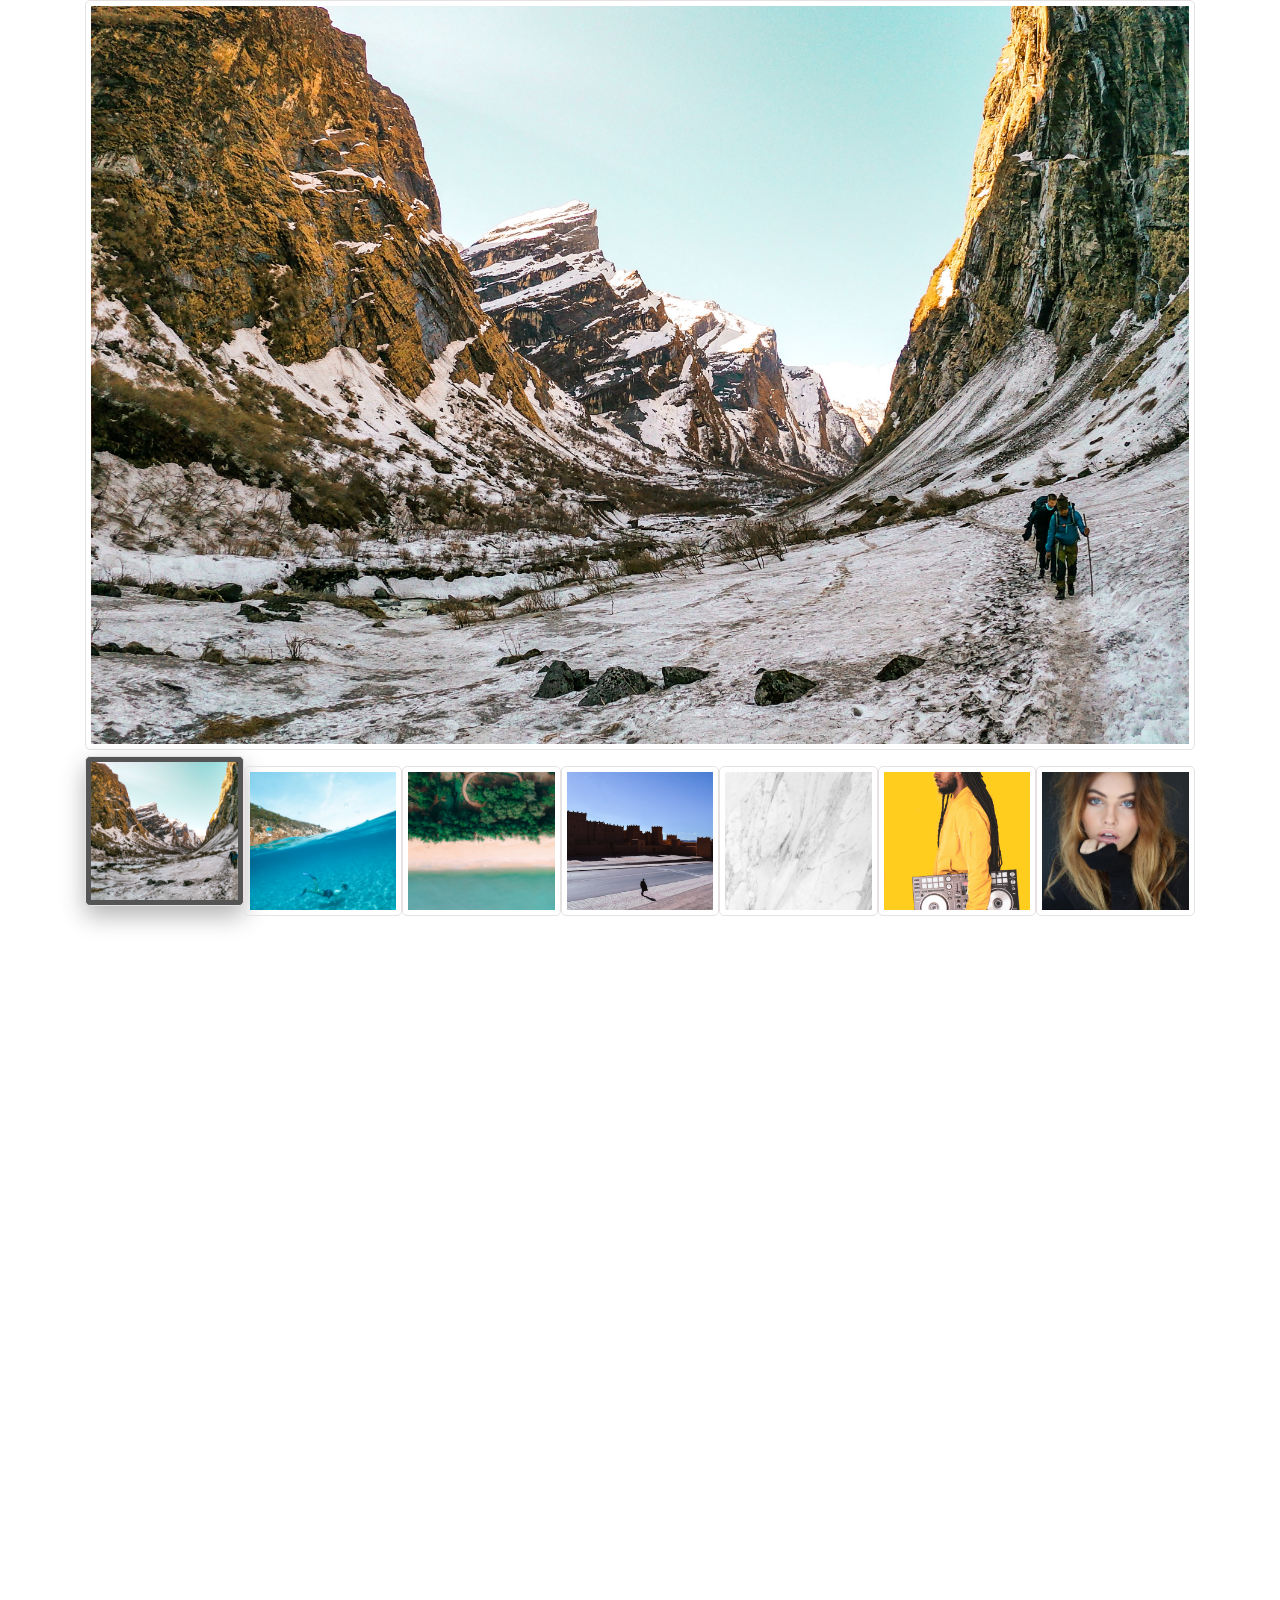
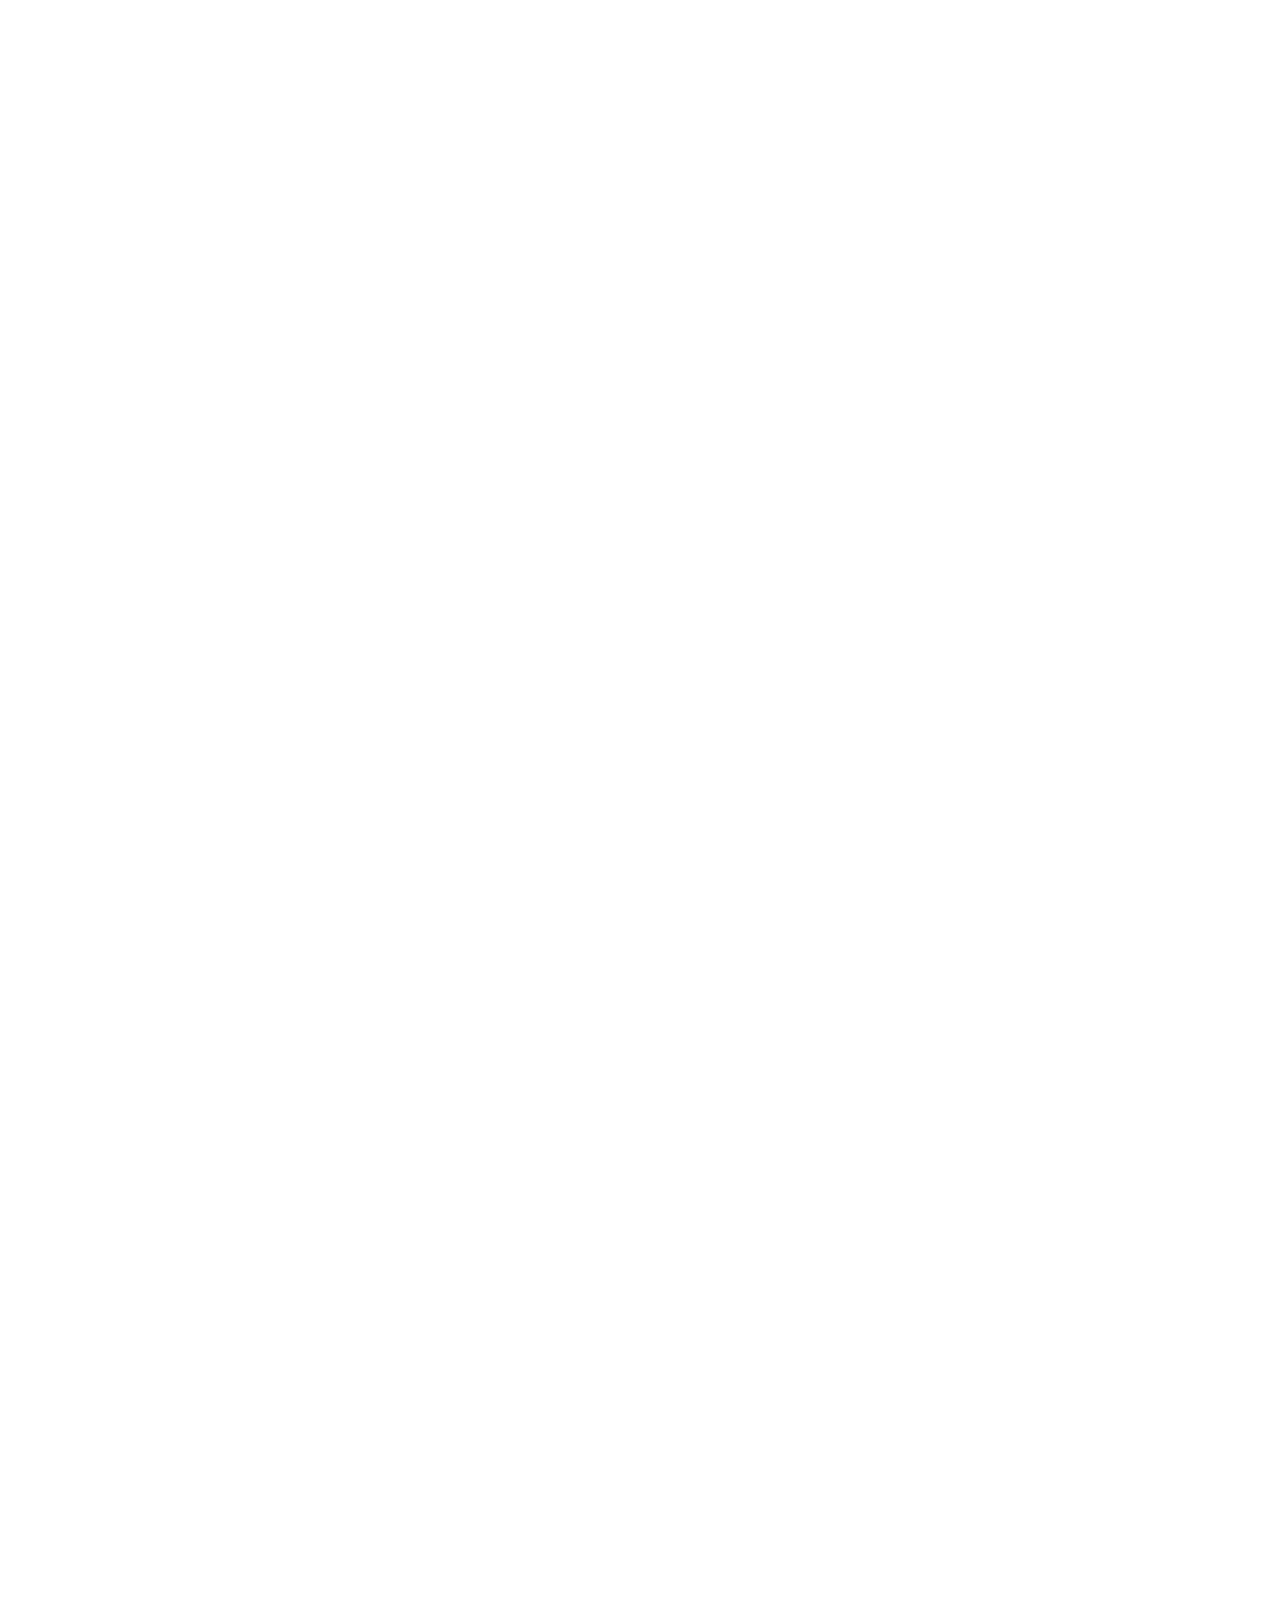
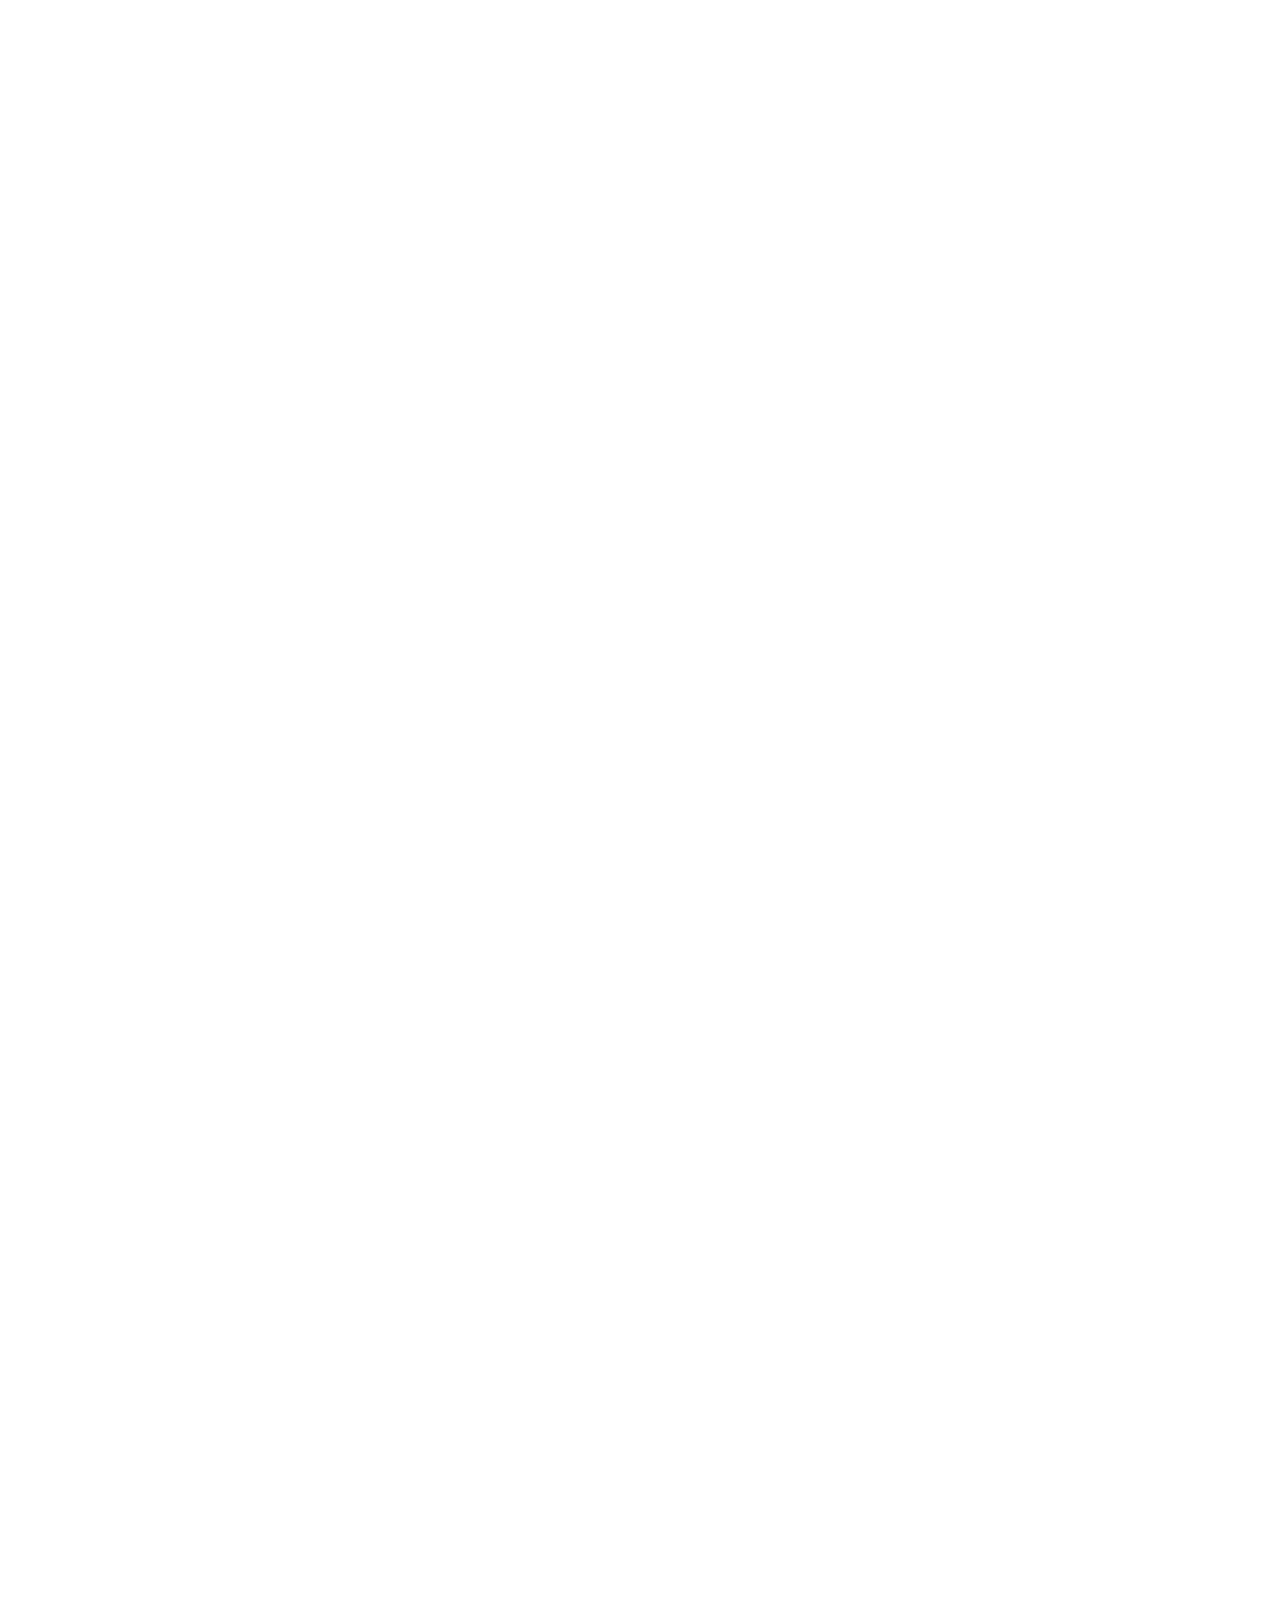
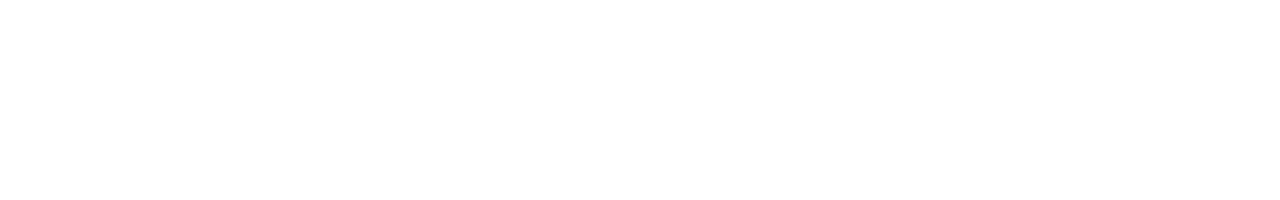
<file: 03.06.2019/index.html>
<!DOCTYPE html>
<html lang="en">
  <head>
    <title>Samir</title>
    <meta name="keywords" content="şəkər tozu, pesok, şəkər çuğunduru" />
    <meta name="viewport" content="width=device-width, initial-scale=1.0" />
    <link
      rel="stylesheet"
      href="https://use.fontawesome.com/releases/v5.8.1/css/all.css"
      integrity="sha384-50oBUHEmvpQ+1lW4y57PTFmhCaXp0ML5d60M1M7uH2+nqUivzIebhndOJK28anvf"
      crossorigin="anonymous"
    />
    <link
      rel="stylesheet"
      href="https://stackpath.bootstrapcdn.com/bootstrap/4.3.1/css/bootstrap.min.css"
      integrity="sha384-ggOyR0iXCbMQv3Xipma34MD+dH/1fQ784/j6cY/iJTQUOhcWr7x9JvoRxT2MZw1T"
      crossorigin="anonymous"
    />
    <link rel="stylesheet" href="css/style.css" />
  </head>
  <body>
    <div class="container">
      <div class="row">
        <div class="col-12">
          <div class="main-img-wrapper">
            <img src="img/1.jpg" alt="" />
          </div>
        </div>
        <div class="col-12 mt-3">
          <ul class="list">
            <li class="active"><img src="img/1.jpg" alt="" /></li>
            <li><img src="img/2.jpg" alt="" /></li>
            <li><img src="img/3.jpg" alt="" /></li>
            <li><img src="img/4.jpg" alt="" /></li>
            <li><img src="img/5.jpg" alt="" /></li>
            <li><img src="img/6.jpg" alt="" /></li>
            <li><img src="img/7.jpg" alt="" /></li>
          </ul>
        </div>
      </div>
    </div>

    <script src="js/main.js"></script>
  </body>
</html>

<!-- <xml>
  <students>
    <student>
      <name>Samir</name>
      <surname>Dadash-zade</surname>
      <scores>
        <score>100</score>
        <score>100</score>
      </scores>
    </student>
    <student>
      <name>Aqil</name>
      <surname>Atakishi</surname>
      <scores>
        <score>90</score>
        <score>89</score>
        <score>88</score>
      </scores>
    </student>
    <student>
      <name>Sebuhi</name>
      <surname>Heziyev</surname>
    </student>
  </students>
</xml> -->
</file>
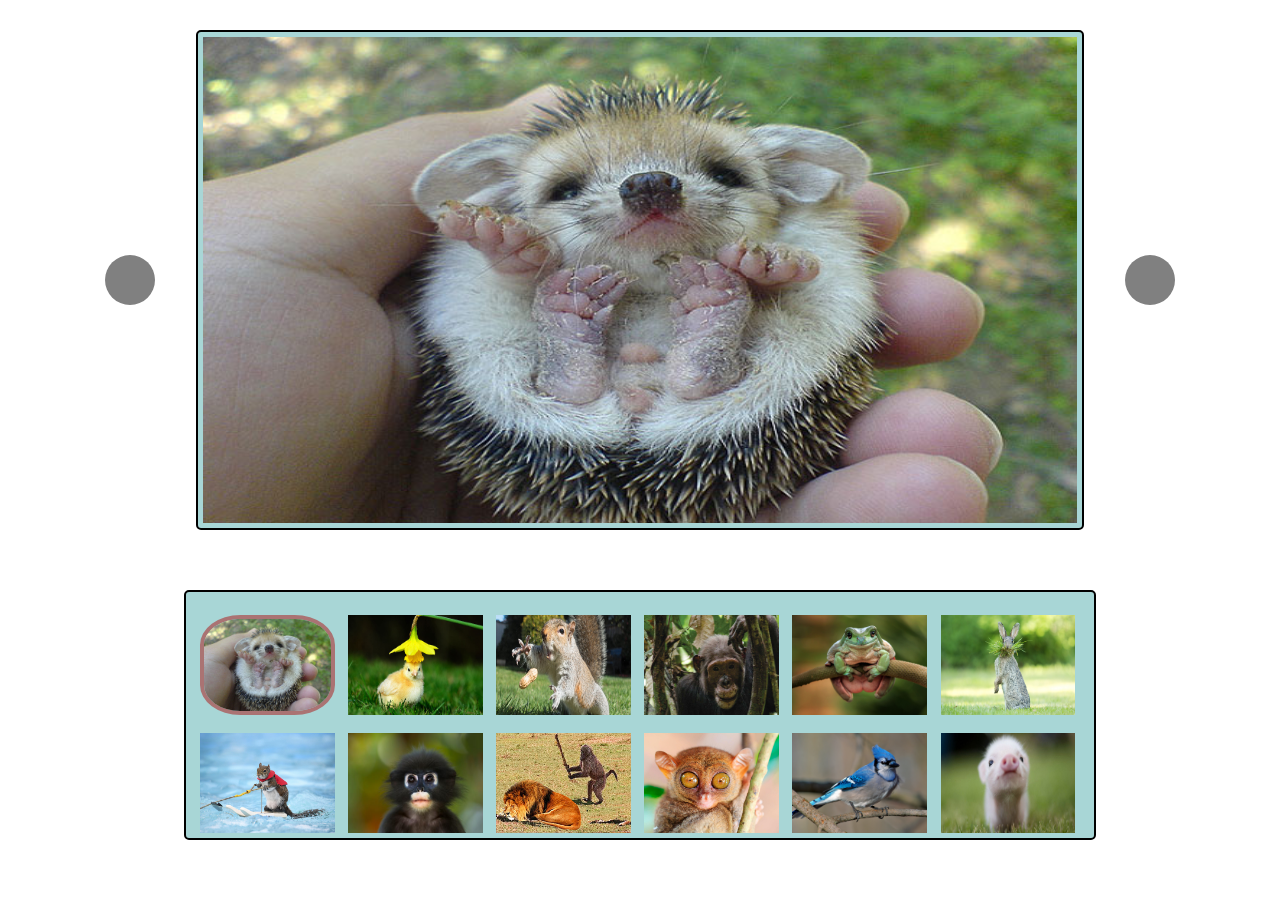
<file: galerry/index.html>
<!DOCTYPE html>
<html lang="en">
<head>
    <meta charset="UTF-8">
    <meta name="viewport" content="width=device-width, initial-scale=1.0">
    <meta http-equiv="X-UA-Compatible" content="ie=edge">
    <title>Animals</title>
    <link rel="stylesheet" href="https://stackpath.bootstrapcdn.com/bootstrap/4.3.1/css/bootstrap.min.css" integrity="sha384-ggOyR0iXCbMQv3Xipma34MD+dH/1fQ784/j6cY/iJTQUOhcWr7x9JvoRxT2MZw1T" crossorigin="anonymous">
    <link rel="stylesheet" href="https://use.fontawesome.com/releases/v5.8.2/css/all.css"
    integrity="sha384-oS3vJWv+0UjzBfQzYUhtDYW+Pj2yciDJxpsK1OYPAYjqT085Qq/1cq5FLXAZQ7Ay" crossorigin="anonymous">
    <link rel="stylesheet" href="style.css">
</head>
<body>
    <section id="galerry" >
<div class="container">
    <div class="main d-flex">
          <i class="fas fa-chevron-left toleft"></i>
        <div class="screen">
            <img src="1.jpg" alt="" class="large">
        </div> 
         <i class="fas fa-chevron-right toright"></i>
    </div>
     
        <div class="row">
        <div class="menu">
            <img src="1.jpg" alt="" class="mini active">
            <img src="2.jpg" alt="" class="mini">
            <img src="3.jpg" alt="" class="mini">
            <img src="4.jpg" alt="" class="mini">
            <img src="5.jpg" alt="" class="mini">
            <img src="6.jpg" alt="" class="mini">
            <img src="7.jpg" alt="" class="mini">
            <img src="8.jpg" alt="" class="mini">
            <img src="9.jpg" alt="" class="mini">
            <img src="10.jpg" alt="" class="mini">
            <img src="11.jpg" alt="" class="mini">
            <img src="12.jpg" alt="" class="mini">
           
        </div>
    </div>
</div>

    </section>

    <script src="main.js"></script>
</body>
</html>
</file>
<file: 03.06.2019/css/style.css>
body {
  height: 5000px;
}

* {
  margin: 0;
  padding: 0;
}
ul {
  margin-bottom: 0;
}
li {
  list-style-type: none;
}
a {
  text-decoration: none;
}
a:hover {
  text-decoration: none;
}

.main-img-wrapper{
  height: 750px;
  padding: 5px;
  border: 1px solid rgb(231, 226, 226);
  border-radius: 5px;
}

.list{
  display: flex;
}
.list li{
  width: calc(100% / 7);
  height: 150px;
  padding: 5px;
  border: 1px solid rgb(231, 226, 226);
  border-radius: 5px;
  position: relative;
  top: 0;
  transition: all 0.3s linear;
}
.list li.active{
  background-color: #555;
  box-shadow: 0px 10px 25px rgba(0, 0, 0, 0.3);
  top: -10px;
}

img{
  width: 100%;
  height: 100%;
  object-fit: cover;
}
</file>
<file: galerry/style.css>
*{
box-sizing: border-box;
text-decoration: none;
margin: auto;
}
.main i {
width: 50px;
height: 50px;
background-color: gray;
border-radius: 50%;
font-size: 2em;
display: flex;
justify-content: center;
align-items: center;
color: rgb(80, 80, 138);
}
.main i:hover{
cursor: pointer;
background-color: rgba(128, 128, 128, 0.548);
}
img{
width: 100%;
height: 100%; 
}
.screen{
width: 80%;
height: 500px;
}
.menu{
width: 80%;
}
.screen, .menu{
margin: 30px auto;
background-color: rgba(92, 179, 179, 0.534);
padding: 5px;
border-radius: 5px;
border: 2px solid black;
}
.menu img{
width: 15%;
height: 100px;
margin-left: 1%;
margin-top: 2%;
transition: 0.3s all ease-in-out;
}
.menu img:hover{
cursor: pointer;
border: 4px solid rgba(20, 78, 78, 0.534);
bottom: 2px;
position: relative;
}

.active{
    border: 4px solid rgba(172, 28, 28, 0.534);
    font-size: 3em;
    border-radius: 30%;
}
</file>
